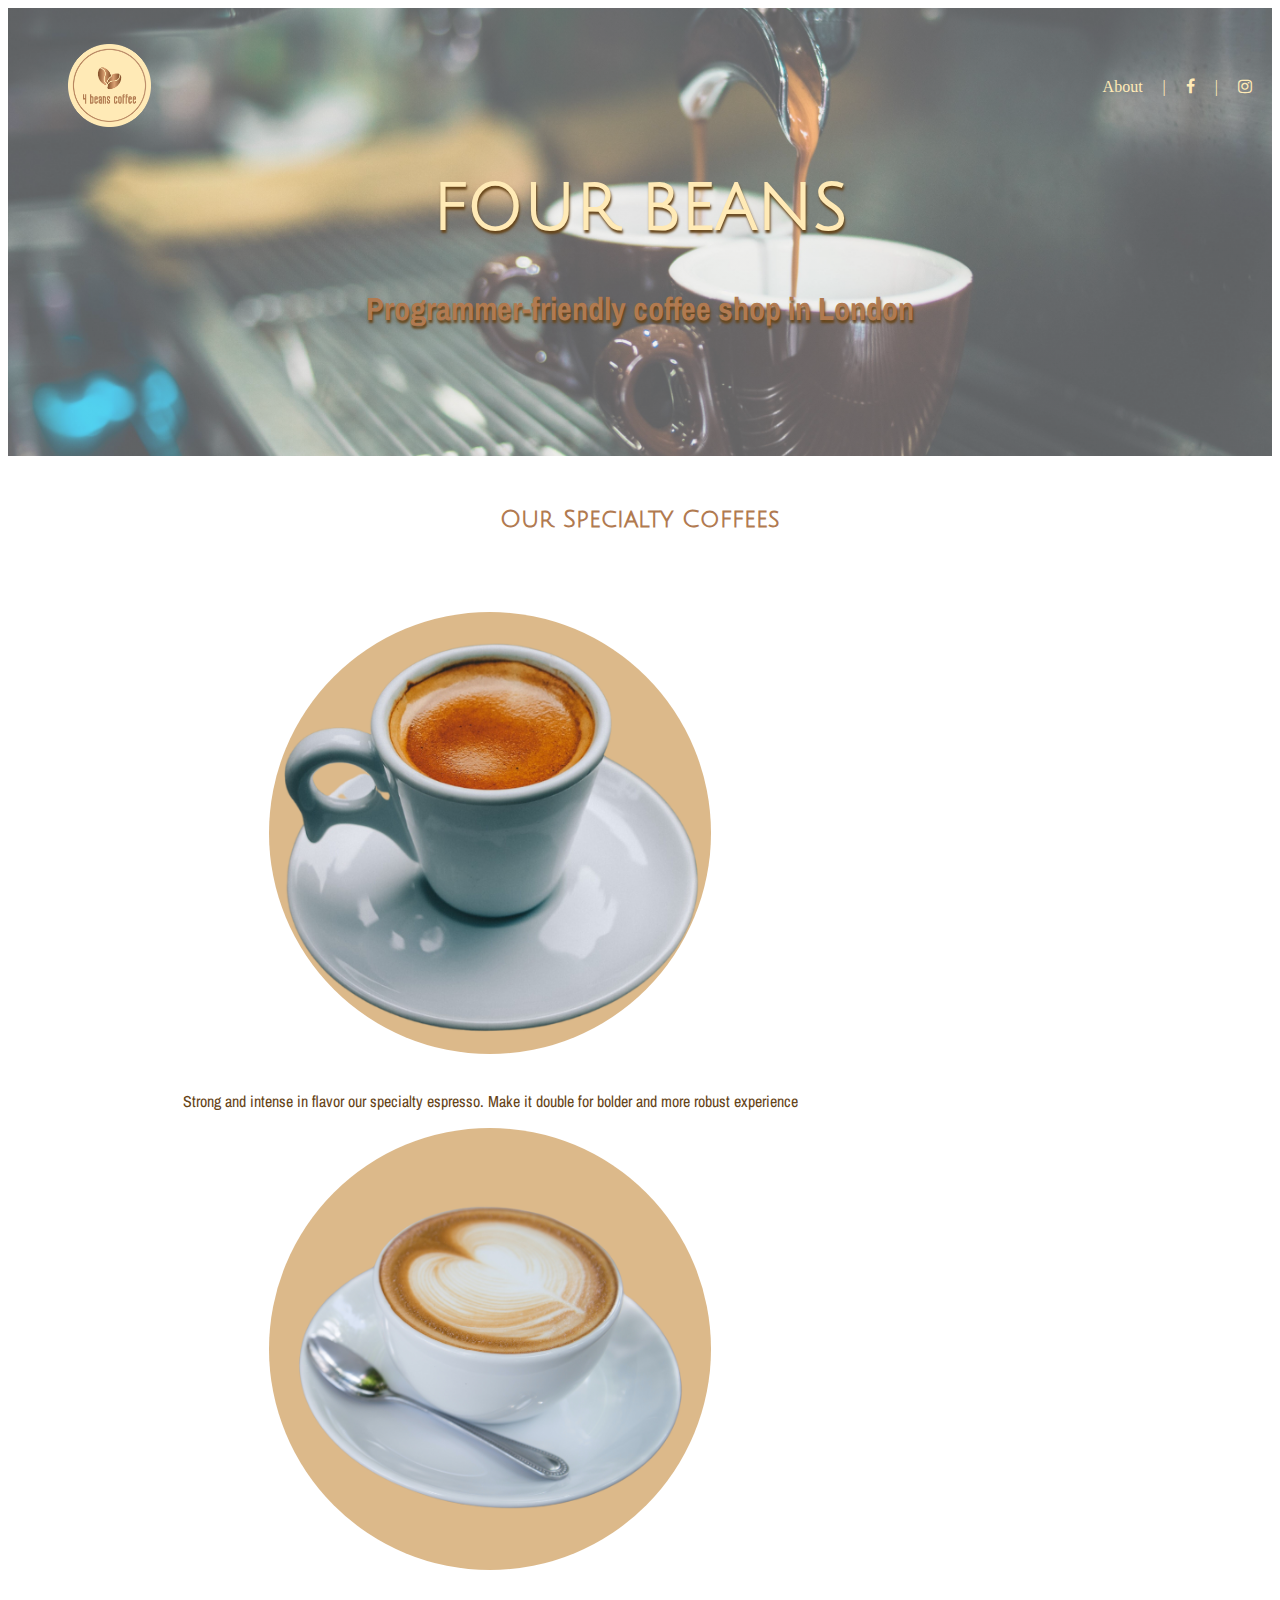
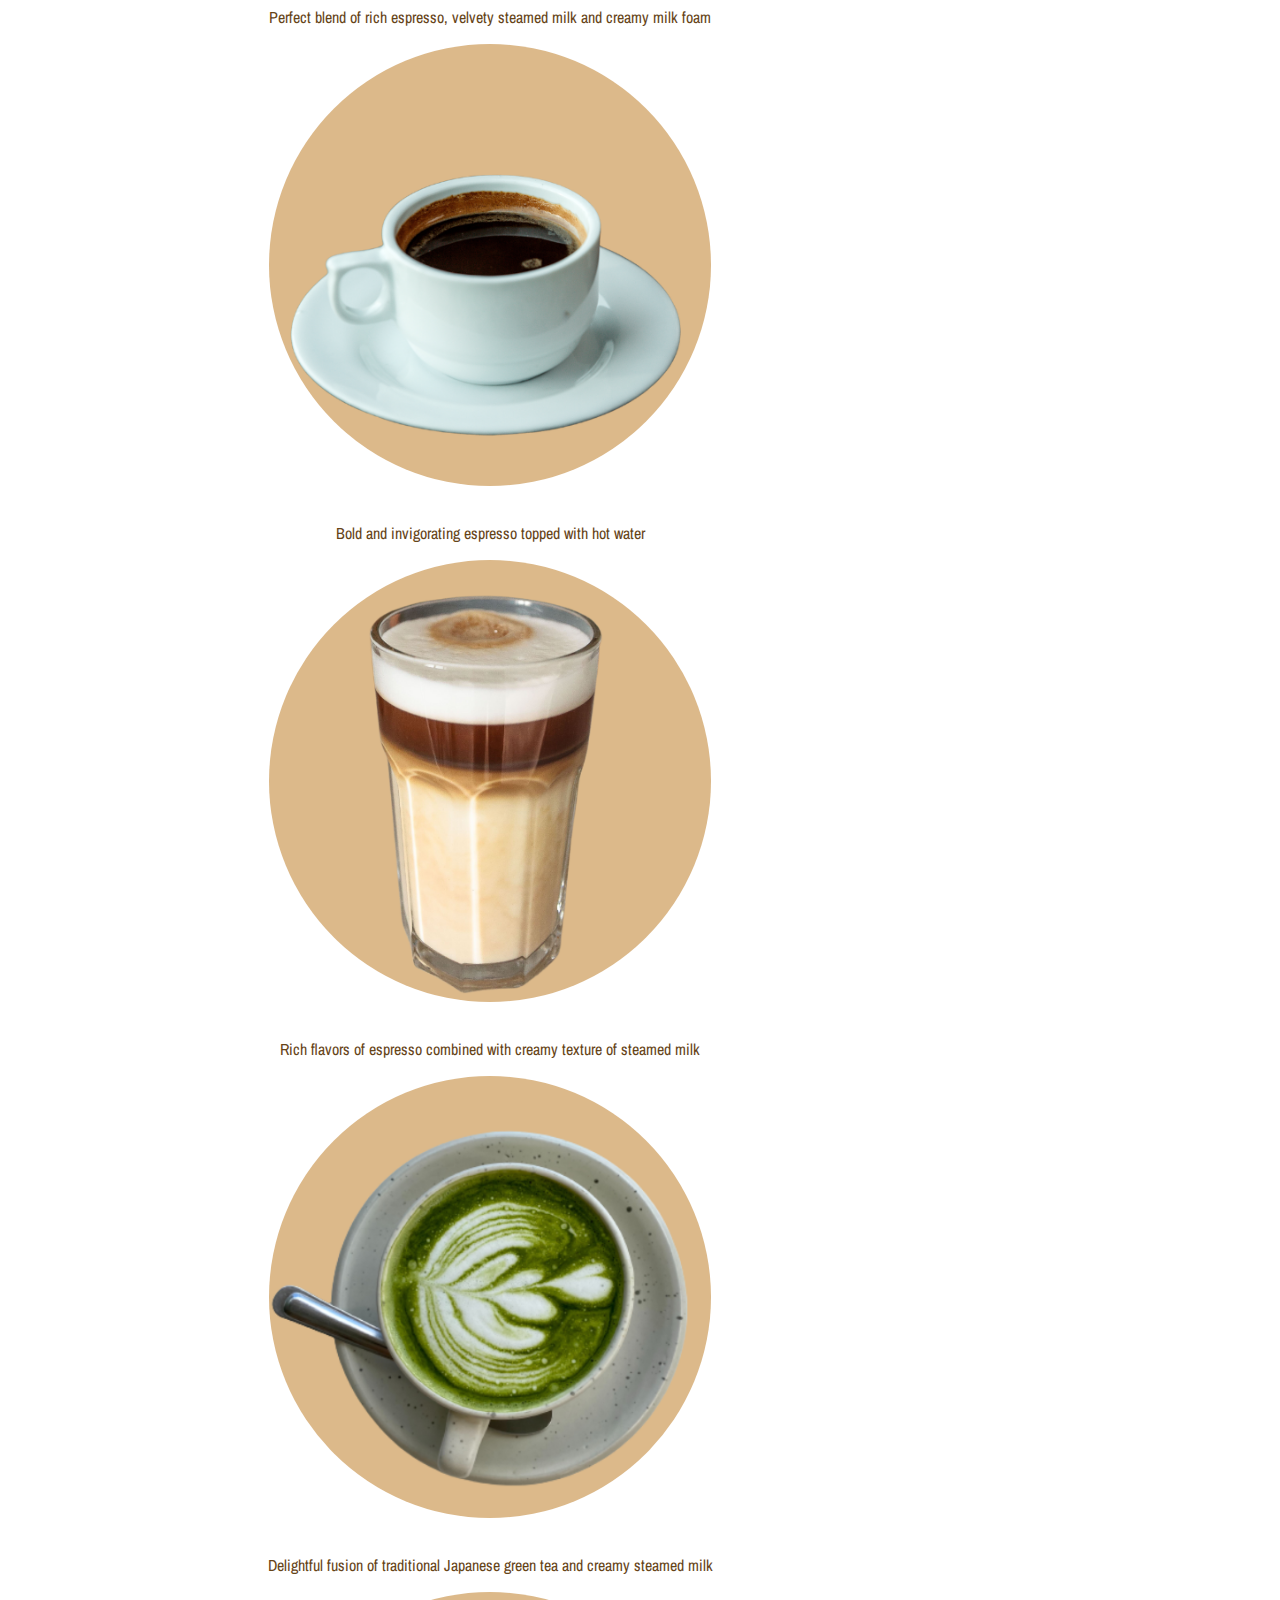
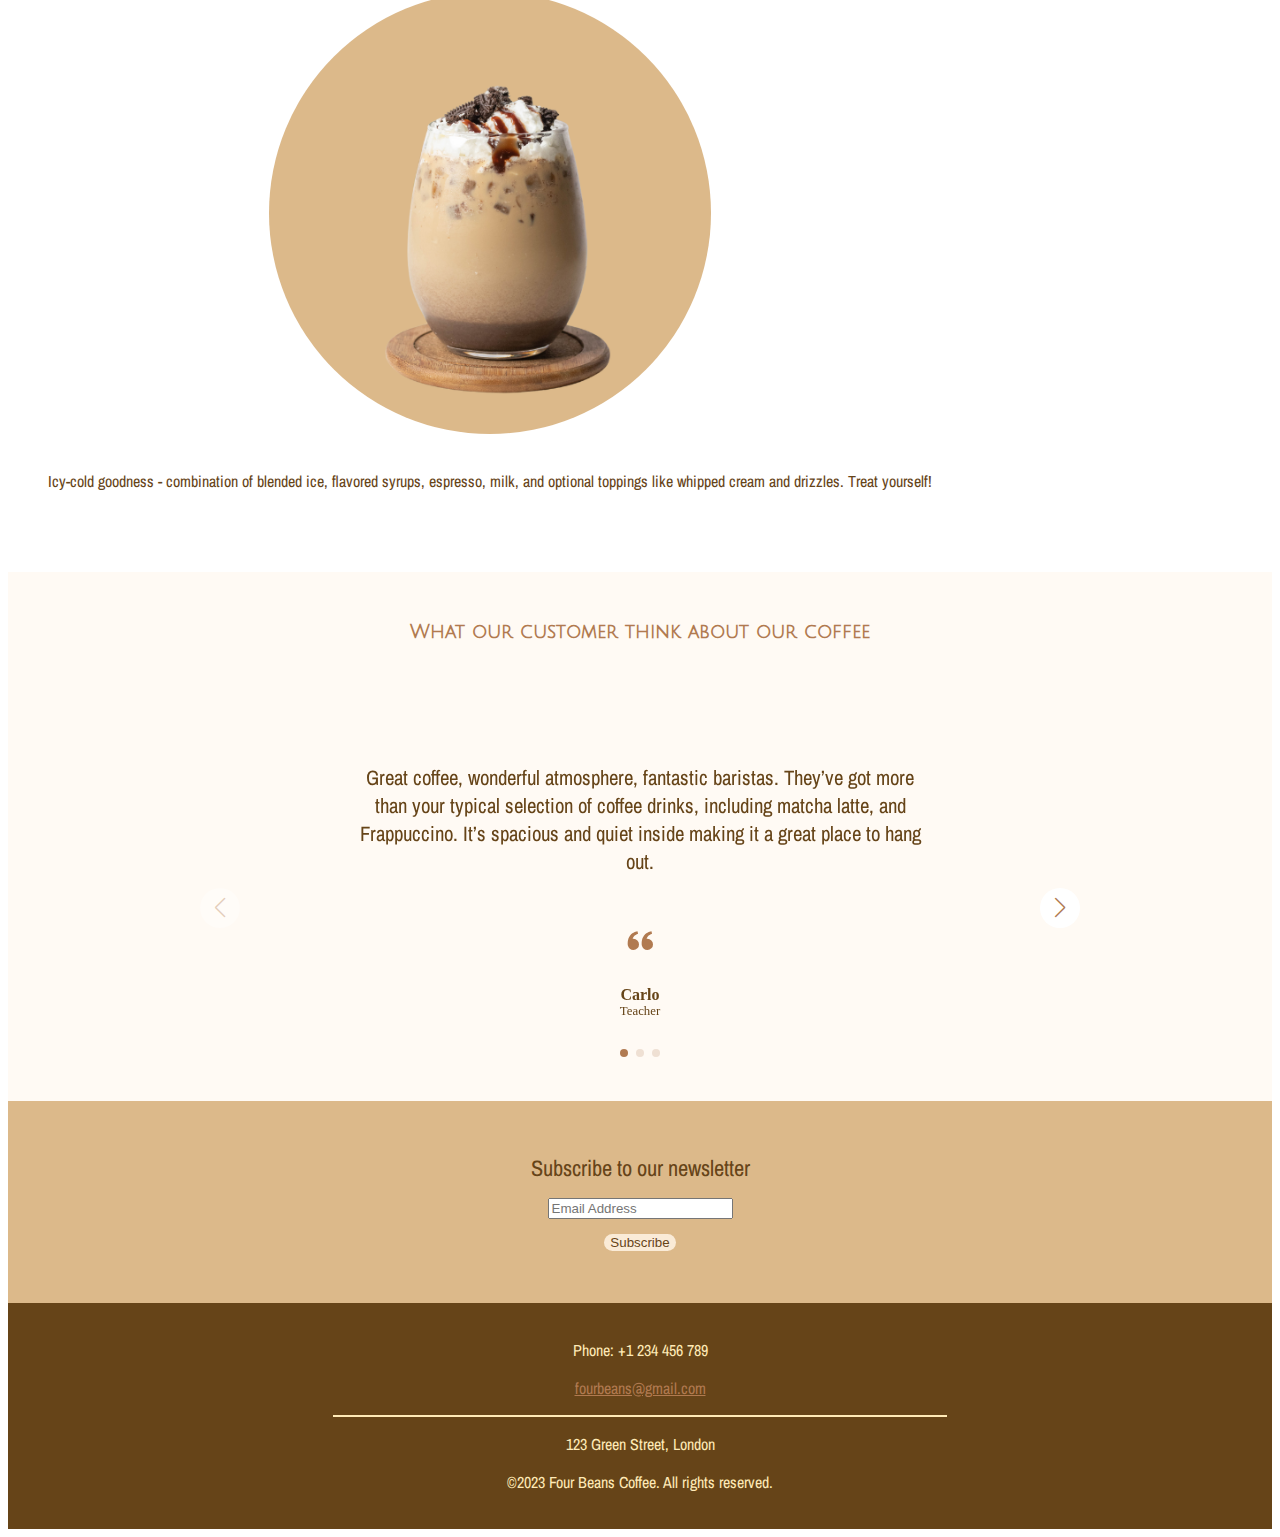
<file: index.html>
<!DOCTYPE html>
<html lang="en">

<head>
    <meta charset="UTF-8">
    <meta http-equiv="X-UA-Compatible" content="IE=edge">
    <meta name="viewport" content="width=device-width, initial-scale=1.0">
    <!--Swiper CSS-->
    <link rel="stylesheet" href="./swiper-bundle.min.css" />
    <link rel="stylesheet" href="./team3style.css">
    <link rel="preconnect" href="https://fonts.googleapis.com">
    <link rel="preconnect" href="https://fonts.gstatic.com" crossorigin>
    <link href="https://fonts.googleapis.com/css2?family=Archivo+Narrow&family=Julius+Sans+One&display=swap"
        rel="stylesheet">
    <link rel="stylesheet" href="https://cdnjs.cloudflare.com/ajax/libs/font-awesome/4.7.0/css/font-awesome.min.css">
    <title>Four beans coffee</title>
    <link href="https://cdn.jsdelivr.net/npm/bootstrap@5.3.0-alpha3/dist/css/bootstrap.min.css" rel="stylesheet"
        integrity="sha384-KK94CHFLLe+nY2dmCWGMq91rCGa5gtU4mk92HdvYe+M/SXH301p5ILy+dN9+nJOZ" crossorigin="anonymous">
    <link href='https://unpkg.com/boxicons@2.1.4/css/boxicons.min.css' rel='stylesheet'>

    <!--Swiper JS-->
    <script src="./swiper-bundle.min.js" defer></script>

    <script src="./newsletter.js" defer></script>
</head>

<body>
    <header class="header1">

        <nav>
            <ul>
                <div>
                    <li><img id="logo" src="Images/logo.png" alt="company logo"></li>
                </div>

                <div class="social-media">
                    <li><a href="About.html">About</a></li>
                    <li>|</li>
                    <li><a href="https://facebook.com" target="_blank" class="fa fa-facebook"></a></li>
                    <li>|</li>
                    <li><a href="https://instagram.com" target="_blank" class="fa fa-instagram"></a></li>
                </div>
            </ul>
        </nav>

        <div>
            <h1>FOUR BEANS</h1>
            <h2>Programmer-friendly coffee shop in London</h2>
        </div>

    </header>

    <div id="menu">
        <h2 id="menu-heading">Our Specialty Coffees</h2>
    </div>

    <div class="container">

        <div class="row">

            <div class="col-md-4 coffe-container">
                <figure>
                    <img class="coffee-image" src="./Images/Untitled design.png" alt="espresso-image">
                    <figcaption>Strong and intense in flavor our specialty espresso. Make it double for bolder and more
                        robust experience</figcaption>
                </figure>
            </div>

            <div class="col-md-4 coffe-container">
                <figure>
                    <img class="coffee-image" src="./Images/Untitled design (2).png" alt="cappucino image">
                    <figcaption>Perfect blend of rich espresso, velvety steamed milk and creamy milk foam</figcaption>
                </figure>
            </div>

            <div class="col-md-4 coffe-container">
                <figure>
                    <img class="coffee-image" src="./Images/Untitled design (8).png" alt="americano image">
                    <figcaption>Bold and invigorating espresso topped with hot water</figcaption>
                </figure>
            </div>


            <div class="col-md-4 coffe-container">
                <figure>
                    <img class="coffee-image" src="./Images/Untitled design (1).png" alt="latte-image">
                    <div class="overlay">
                        <figcaption>Rich flavors of espresso combined with creamy texture of steamed milk </figcaption>
                </figure>
            </div>

            <div class="col-md-4 coffe-container">
                <figure>
                    <img class="coffee-image" src="./Images/Untitled design (3).png" alt="matcha-image">
                    <figcaption>Delightful fusion of traditional Japanese green tea and creamy steamed milk</figcaption>
                </figure>
            </div>

            <div class="col-md-4 coffe-container">
                <figure>
                    <img class="coffee-image" src="./Images/Untitled design (9).png" alt="frappucino-image">
                    <figcaption>Icy-cold goodness - combination of blended ice, flavored syrups, espresso, milk, and
                        optional toppings like whipped cream and drizzles. Treat yourself!</figcaption>
                </figure>
            </div>
        </div>
    </div>

    
    <section class="container-testimonial">
        <h3 class="reviews">What our customer think about our coffee</h3>
            <div class="testimonial mySwiper">
            <div class="testi-content swiper-wrapper">

                <div class="slide swiper-slide">
                    <p>Great coffee, wonderful atmosphere, fantastic baristas. They’ve got more than your typical
                        selection of coffee drinks, including matcha latte, and Frappuccino. It’s spacious and quiet
                        inside making it a great place to hang out.</p>

                    <i class="bx bxs-quote-alt-left quote-icon"></i>

                    <div class="details">
                        <span class="name">Carlo</span>
                        <span class="job">Teacher</span>
                    </div>
                </div>

                <div class="slide swiper-slide">
                    <p>This coffee shop has it all. The ambiance, interior designs, good coffee, tasty foods, and fast
                        wi-fi connection. It is simply one of the best and my favorites coffee shop in town. Overall,
                        it’s a good shop for
                        studying and relaxing. Highly recommended!</p>
                    <i class="bx bxs-quote-alt-left quote-icon"></i>
                    <div class="details">
                        <span class="name">Patricia</span>
                        <span class="job">Student</span>
                    </div>
                </div>

                <div class="slide swiper-slide">
                    <p>Great coffee, good people, good vibes. They allows dogs outside on the patio and service dogs
                        inside. It’s a good place to go inside and get a little work done on the laptop.</p>
                    <i class="bx bxs-quote-alt-left quote-icon"></i>
                    <div class="details">
                        <span class="name">Michelle</span>
                        <span class="job">Web Developer</span>
                    </div>
                </div>

            </div>

            <div class="swiper-button-next nav-btn"></div>
            <div class="swiper-button-prev nav-btn"></div>
            <div class="swiper-pagination"></div>
        </div>
    </section>


    <section class="newsletter">
        <form>
            <p class="newstext">Subscribe to our newsletter</p>
            <input type="email" placeholder="Email Address" class="newsemail" required>
            <input type="submit" class="subscribe" value="Subscribe"></input>
        </form>
    </section>

    <dialog class="popup-message">
        <p>Thank you for subscribing to our newsletter! 🤎</p>
        <form method="dialog">
            <button autofocus>Ok!</button>
        </form>
    </dialog>
    <footer>
        <p>Phone: +1 234 456 789</p>
        <p><a href="mailto:fourbeans@gmail.com">fourbeans@gmail.com</a></p>
        <hr color="#ffEAB6" width=50% margin="auto">
        <p>123 Green Street, London</p>
        <p>&copy;2023 Four Beans Coffee. All rights reserved.</p>
    </footer>

</body>

</html>
</file>
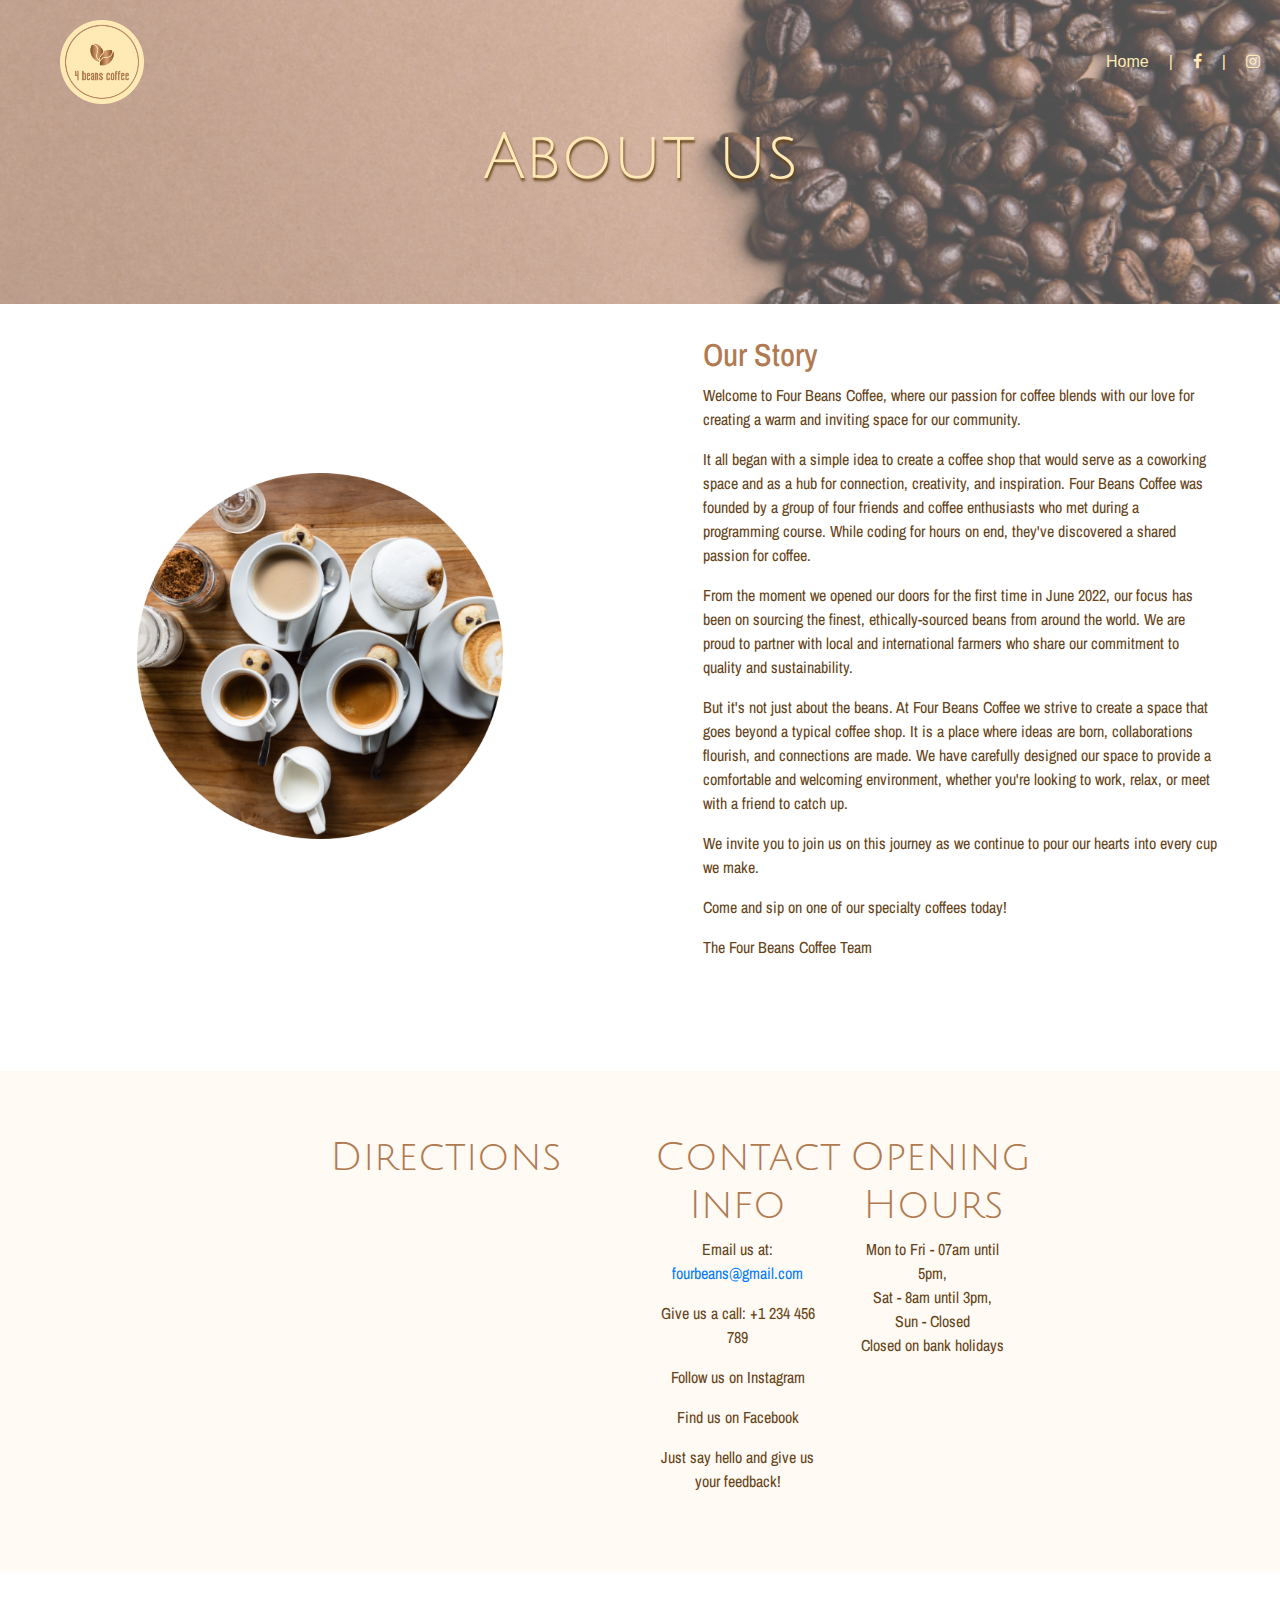
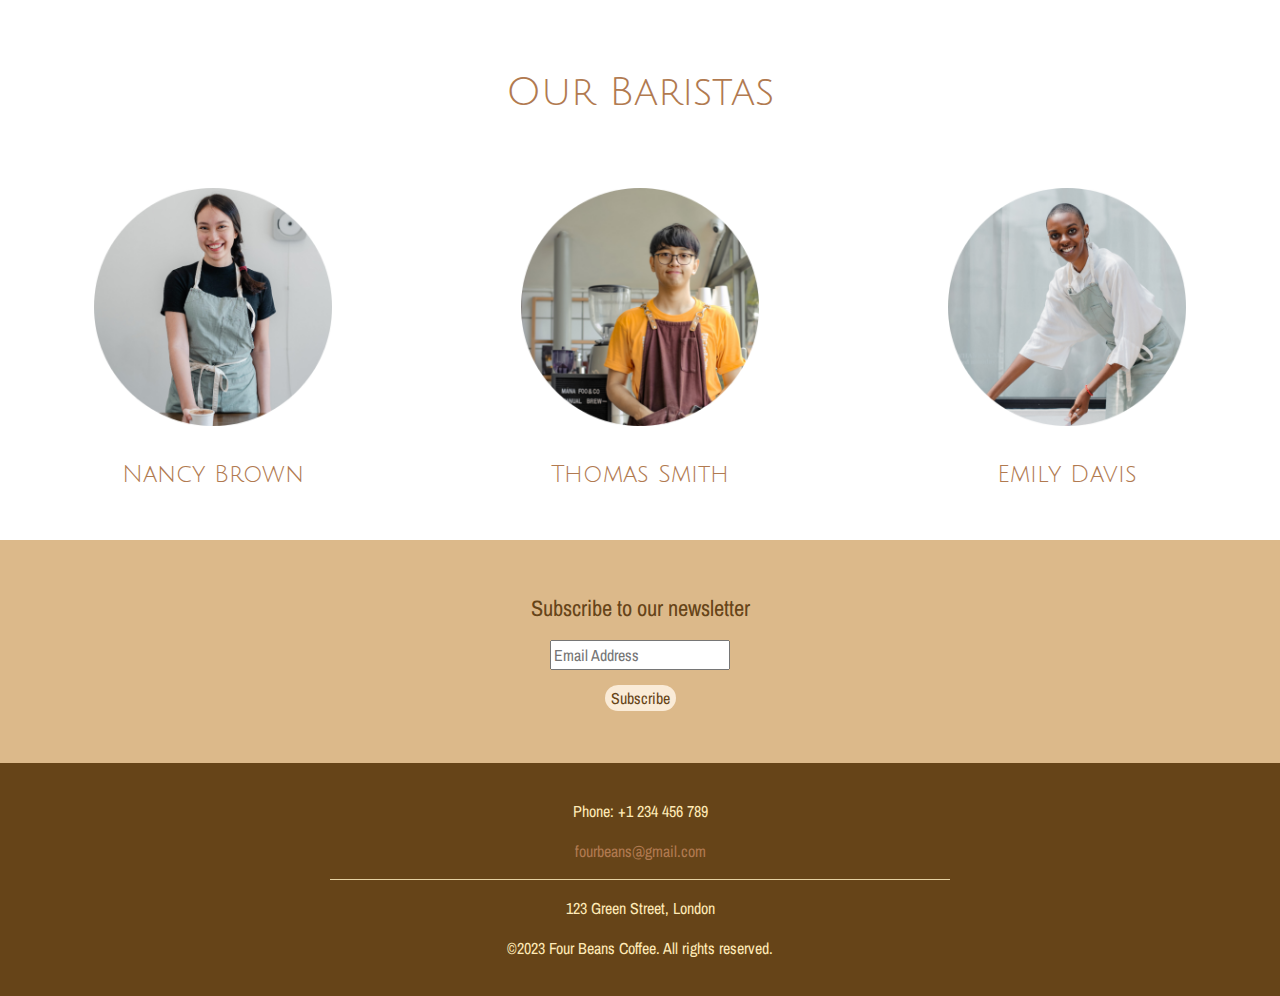
<file: About.html>
<!DOCTYPE html>
<html lang="en">

<head>
    <meta charset="UTF-8">
    <meta http-equiv="X-UA-Compatible" content="IE=edge">
    <meta name="viewport" content="width=device-width, initial-scale=1.0">
    <link rel="stylesheet" href="./team3style.css">
    <link rel="preconnect" href="https://fonts.googleapis.com">
    <link rel="preconnect" href="https://fonts.gstatic.com" crossorigin>
    <link href="https://fonts.googleapis.com/css2?family=Archivo+Narrow&family=Julius+Sans+One&display=swap"
        rel="stylesheet">
    <link rel="stylesheet" href="https://cdnjs.cloudflare.com/ajax/libs/font-awesome/4.7.0/css/font-awesome.min.css">
    <link rel="stylesheet" href="https://maxcdn.bootstrapcdn.com/bootstrap/4.3.1/css/bootstrap.min.css">
    <script src="./newsletter.js" defer></script>
    <title>About four beans</title>
</head>
<header class="header2">

    <nav>
        <ul>
            <div>
                <li><img id="logo" src="Images/logo.png" alt="company logo"></li>
            </div>

            <div class="social-media">
                <li><a href="index.html">Home</a></li>
                <li>|</li>
                <li><a href="https://facebook.com" target="_blank" class="fa fa-facebook"></a></li>
                <li>|</li>
                <li><a href="https://instagram.com" target="_blank" class="fa fa-instagram"></a></li>
            </div>
        </ul>
    </nav>

    <div>
        <h1>About us</h1>
    </div>

</header>

<body>

    <div class="about-container">

        <div class="row">

            <div class="col-md-6 col-xs-12 about">
                <img class="our-story about-image" src="Images/image3.png" width=60% ml-8 alt="company logo">
            </div>

            <div class="col-md-6 col-xs-12 about">

                <div class="story-section">

                    <div class="story-container">
                        <h2>Our Story</h2>
                        <p>Welcome to Four Beans Coffee, where our passion for coffee blends with our love for creating
                            a
                            warm and inviting space for our community.</p>
                        <p>It all began with a simple idea to create a coffee shop that would serve as a coworking space
                            and
                            as a hub for connection, creativity, and inspiration. Four Beans Coffee was founded by a
                            group
                            of four friends and coffee enthusiasts who met during a programming course. While coding for
                            hours on end, they've discovered a shared passion for coffee.</p>
                        <p>From the moment we opened our doors for the first time in June 2022, our focus has been on
                            sourcing the finest, ethically-sourced beans from around the world. We are proud to partner
                            with
                            local and international farmers who share our commitment to quality and sustainability.</p>
                        <p>But it's not just about the beans. At Four Beans Coffee we strive to create a space that goes
                            beyond a typical coffee shop. It is a place where ideas are born, collaborations flourish,
                            and
                            connections are made. We have carefully designed our space to provide a comfortable and
                            welcoming environment, whether you're looking to work, relax, or meet with a friend to catch
                            up.
                        </p>
                        <p>We invite you to join us on this journey as we continue to pour our hearts into every cup we
                            make.</p>
                        <p>Come and sip on one of our specialty coffees today!</p>
                        <p>The Four Beans Coffee Team</p>
                    </div>

                </div>
            </div>
        </div>
            <div class="row information">
                <div class="col-md-6 col-xs-12">
                    <h1>Directions</h1>
                    <div class="google-map">
                        <iframe
                            src="https://www.google.com/maps/embed?pb=!1m18!1m12!1m3!1d1241.408902477072!2d-0.0781128!3d51.51655849999999!2m3!1f0!2f0!3f0!3m2!1i1024!2i768!4f13.1!3m3!1m2!1s0x48761cb31dfbb933%3A0x842857f77e6308e7!2s10%20Devonshire%20Square%2C%20London%20EC2M%204YP%2C%20UK!5e0!3m2!1sen!2sus!4v1686448292469!5m2!1sen!2sus"
                            width="300" height="200" style="border:0;" allowfullscreen="" loading="lazy"
                            referrerpolicy="no-referrer-when-downgrade"></iframe>
                    </div>
                </div>

                <div class="col-md-3 col-xs-12">
                    <h1>Contact Info</h1>
                    <p>Email us at:<a href="mailto:fourbeans@gmail.com"> fourbeans@gmail.com</a></p>
                    <p>Give us a call: +1 234 456 789</p>
                    <p>Follow us on Instagram</p>
                    <p>Find us on Facebook</p>
                    <p>Just say hello and give us your feedback!</p>
                </div>

                <div class="col-md-3 col-xs-12">
                    <h1>Opening Hours</h1>
                    <p>
                        Mon to Fri - 07am until 5pm,<br />
                        Sat - 8am until 3pm,<br />
                        Sun - Closed<br />
                        Closed on bank holidays<br />
                    </p>
                </div>
            </div>

            <div class="barista-text">
                <h1>Our Baristas</h1>
            </div>
            <div class="row baristas">
                <div class="col-md-4 col-xs-12">
                    <img src="Images/Barista1.png" width="60%">
                    <p class="barista-name">Nancy Brown</p>
                </div>

                <div class="col-md-4 col-xs-12">
                    <img src="Images/Barista2.png" width="60%">
                    <p class="barista-name">Thomas Smith</p>
                </div>

                <div class="col-md-4 col-xs-12">
                    <img src="Images/Barista3.png" width="60%">
                    <p class="barista-name">Emily Davis</p>
                </div>
            </div>
        </div>


    <section class="newsletter">
        <form>
            <p class="newstext">Subscribe to our newsletter</p>
            <input type="email" placeholder="Email Address" class="newsemail" required>
            <input type="submit" class="subscribe" value="Subscribe"></input>
        </form>
    </section>

    <dialog class="popup-message">
        <p>Thank you for subscribing to our newsletter! 🤎</p>
        <form method="dialog">
            <button autofocus>Ok!</button>
        </form>
    </dialog>

    <footer>
        <p>Phone: +1 234 456 789</p>
        <p><a href="mailto:fourbeans@gmail.com">fourbeans@gmail.com</a></p>
        <hr color="#ffEAB6" width=50%>
        <p>123 Green Street, London</p>
        <p>&copy;2023 Four Beans Coffee. All rights reserved.</p>
    </footer>

</body>

</html>
</file>
<file: team3style.css>
.header1 {
    background: linear-gradient(rgba(255, 255, 255, 0.316), rgba(255, 255, 255, 0.316)), url('Images/pexels-chevanon-photography-324028.jpg');
    background-position: center;
    background-repeat: no-repeat;
    background-size: cover;
    padding-bottom: 100px;
    padding-right: 20px;
    padding-left: 20px;
    padding-top: 20px;
}

.header2 {
    background: linear-gradient(rgba(255, 255, 255, 0.316), rgba(255, 255, 255, 0.316)), url('Images/image2.png');
    background-position: center;
    background-repeat: no-repeat;
    background-size: cover;
    padding-bottom: 100px;
    padding-right: 20px;
    padding-left: 20px;
    padding-top: 20px;
}

#logo {
    max-width: 8%;
}

@media only screen and (max-width: 600px) {
    #logo {
        max-width: 25%;
    }
}

nav ul {
    display: flex;
    justify-content: space-between;
    align-items: center;
    list-style-type: none;
}

.social-media {
    display: flex;
    gap: 20px;
    align-items: center;
    color: #FFEAB6;
}

ul div li a {
    color: #FFEAB6;
    text-decoration: none;
}

.header1 h1 {
    font-family: 'Julius Sans One', sans-serif;
    color: #FFEAB6;
    text-align: center;
    font-size: 4em;
    text-shadow: 1px 2.5px 2.5px #664418;
}

.header2 h1 {
    font-family: 'Julius Sans One', sans-serif;
    color: #FFEAB6;
    text-align: center;
    font-size: 4em;
    text-shadow: 1px 2.5px 2.5px #664418;
}

.header1 h2 {
    font-family: 'Archivo Narrow', sans-serif;
    color: #B17A50;
    text-align: center;
    font-size: 2em;
    text-shadow: 1px 2.5px 2.5px #664418;
}

#menu-heading {
    font-family: 'Julius Sans One', sans-serif;
    color: #B17A50;
    margin: 50px;
    text-align: center;
}

.container {
    display: flex;
    justify-content: baseline;
    align-items: start;
    margin: 4rem auto;
}

figure {
    color: #664418;
    text-align: center;
    align-items: center;
}

figcaption {
    font-family: 'Archivo Narrow', sans-serif;
    color: #664418;
    margin-top: 2rem;
}

.coffee-image {
    border-radius: 50%;
    align-self: center;
    width: 50%;
}

.coffee-image:Hover {
    border-radius: 50%;
    align-self: center;
    width: 50%;
    opacity: 0.5;
}

h1 {
    font-family: 'Julius Sans One', sans-serif;
    color: #B17A50;
}

h2 {
    font-family: 'Archivo Narrow', sans-serif;
    color: #B17A50;
}

p {
    font-family: 'Archivo Narrow', sans-serif;
    color: #664418;
}

footer {
    background-color: #664418;
    padding: 20px;
    text-align: center;
    
}

footer p {
    font-family: 'Archivo Narrow', sans-serif;
    color: #FFEAB6;
    margin: 1em;
}

footer a{
    color:#B17A50
}

footer hr {
    color: #FFEAB6;
    width: 50%;
    position: relative;
    opacity: 1;
    margin: auto;
}

/* newsletter CSS */
.newsletter {
    font-family: 'Archivo Narrow', sans-serif;
    color: #664418;
    background-color: #DCB98A;
    padding: 20px;
}

.newsletter form {
    display: flex;
    align-items: center;
    flex-direction: column;
    gap: 15px;
    margin: 2rem auto;
}

.newstext {
    margin: 0;
    font-size: 1.4rem;
}

.subscribe {
    border-radius: 5rem;
    border: 0;
    background-color: antiquewhite;
    color: #664418;
}

dialog::backdrop {
    background-color: darkorange;
    background-image: url('images/pexels-andre-taissin-6616443.jpg');
    background-size: cover;
    filter: blur(0.2rem);
}

.popup-message[open] {
    display: flex;
    align-items: center;
    flex-direction: column;
    gap: 5px;
}

.popup-message {
    font-family: julius_sans_one, sans-serif;
    border-radius: 1.5rem;
    border: 0;
    background-color: #DCB98A;
    opacity: 0.9;
}

.popup-message button {
    border: 0;
    background-color: #8d7452;
    color: white;
}

/* maps CSS */
.google-map {
    display: block;
    margin: 30px auto;
    
}

/* reviews CSS */

.container-testimonial {
    background-color: rgb(255, 250, 244);
    display: flex;
    flex-direction: column;
    align-items: center;
    justify-content: center;
    padding-bottom: 2rem;
}

.testimonial {
    position: relative;
    max-width: 900px;
    width: 100%;
    padding: 50px 0;
    row-gap: 30px;
    overflow: hidden;
}

.testimonial .image {
    height: 170px;
    width: 170px;
    object-fit: cover;
    border-radius: 50%;
}

.testimonial .slide {
    display: flex;
    align-items: center;
    justify-content: center;
    flex-direction: column;
    row-gap: 30px;
}

.slide p {
    text-align: center;
    padding: 0 160px;
    font-size: 1.3rem;
    font-weight: 400;
    color: #664418;
}

.slide .quote-icon {
    font-size: 30px;
    color: #B17A50;
}

.slide .details {
    display: flex;
    flex-direction: column;
    align-items: center;
}

.details .name {
    font-size: 1rem;
    font-weight: 600;
    color: #664418;
}

.details .job {
    font-size: 0.8rem;
    font-weight: 400;
    color: #664418;
}

.reviews {
    font-family: 'Julius Sans One', sans-serif;
    color: #B17A50;
    margin: 50px;
    text-align: center;
}

/*swiper button css */
.nav-btn {
    height: 40px;
    width: 40px;
    border-radius: 50%;
    transform: translateY(30px);
    background-color: white;

}

.nav-btn::after, .nav-btn::before {
  font-size: 20px;
  color: #B17A50;
}

.swiper-pagination-bullet {
    background-color: #B17A50;

}

/* About page CSS */

.about {
    display: flex;
    justify-content: center;
    flex-direction: column;
    margin: 2rem auto;
}

.information {
    background-color: rgb(255, 250, 244);
    display: flex;
    text-align: center;
    justify-content: center;
    flex-direction: row;
    margin: 4rem auto;
    padding-left:20%;
    padding-right: 20%;
    padding-top: 5%;
    padding-bottom: 5%;
}

.baristas {
    display: flex;
    text-align: center;
    justify-content: center;
    flex-direction: row;  
    margin: 2rem auto;  
}

.barista-text {
    text-align: center;
    margin: 2rem auto;
}

.story-container {
    display: flex;
    flex-direction: column;
    justify-content: space-between;
    align-items: flex-start;
    margin-right: 3rem;
    margin-left: 3rem;
   
}

.about-container {
    display: flex;
    flex-direction: column;
    justify-content: space-between;
    margin-right: 15px;
    margin-left: 15px;
}

.about-image{
    margin:2rem auto;
}

.barista-name {
    font-family: 'Julius Sans One', sans-serif;
    color: #B17A50;
    font-size: 1.5rem;
    margin-top: 30px;
    text-align: center;

}
</file>
